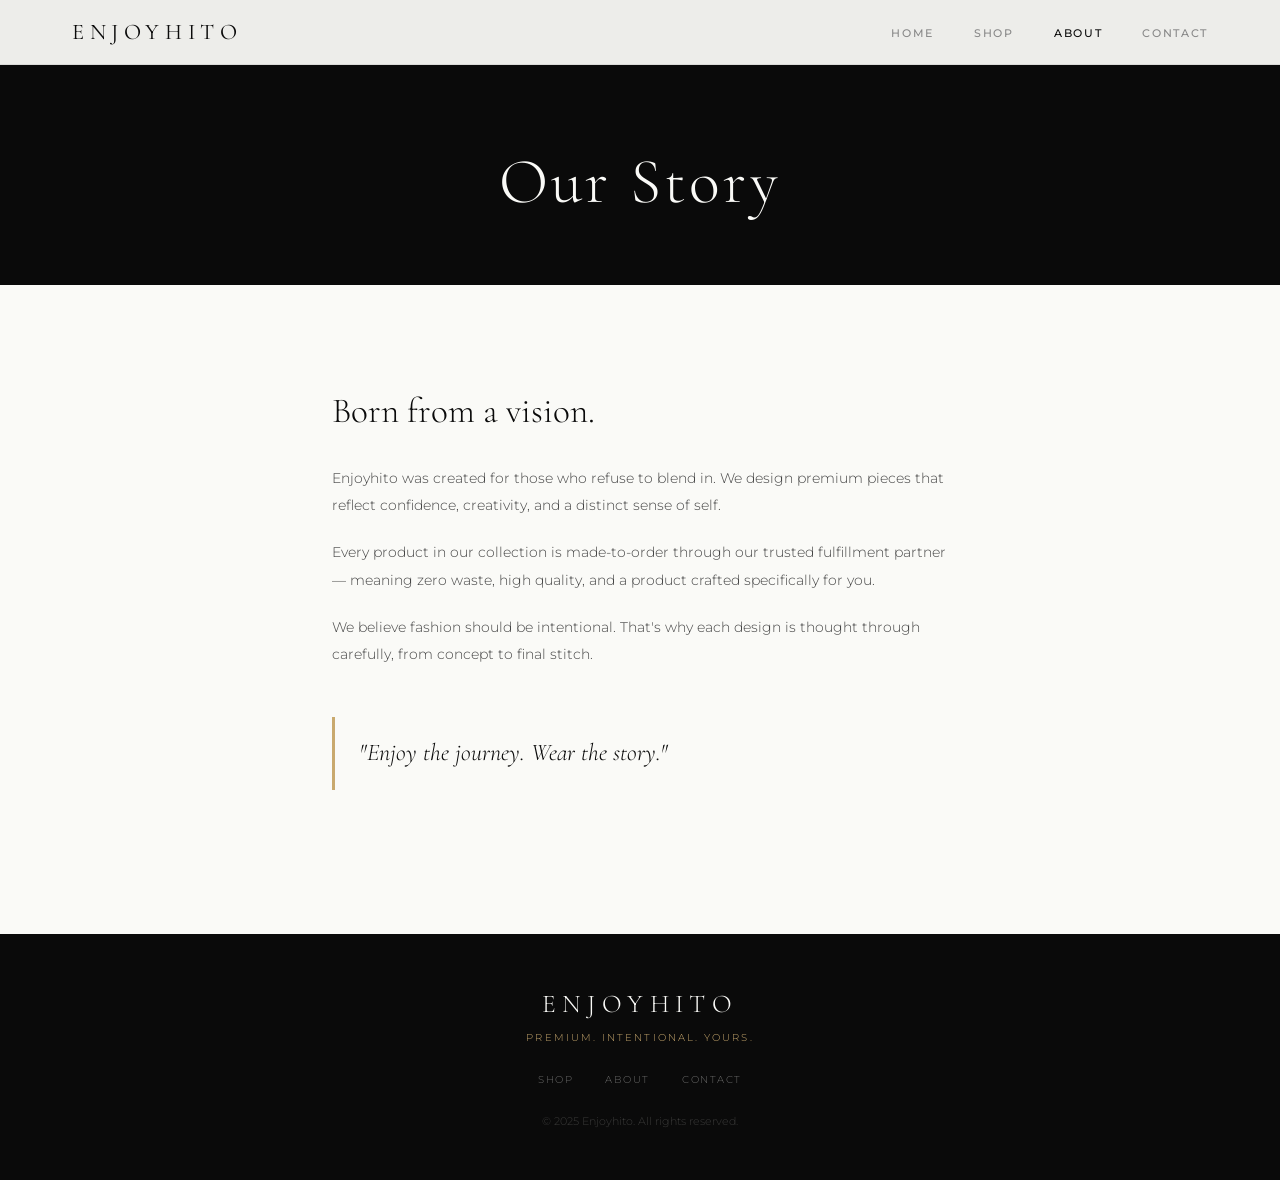
<file: about.html>
<!DOCTYPE html>
<html lang="en">
<head>
  <meta charset="UTF-8" />
  <meta name="viewport" content="width=device-width, initial-scale=1.0" />
  <title>About — ENJOYHITO</title>
  <link rel="preconnect" href="https://fonts.googleapis.com" />
  <link rel="preconnect" href="https://fonts.gstatic.com" crossorigin />
  <link href="https://fonts.googleapis.com/css2?family=Cormorant+Garamond:ital,wght@0,300;0,400;0,500;1,300;1,400&family=Montserrat:wght@300;400;500;600&display=swap" rel="stylesheet" />
  <link rel="stylesheet" href="css/style.css" />
</head>
<body>

  <nav class="nav">
    <div class="nav-inner">
      <a href="index.html" class="logo">ENJOYHITO</a>
      <ul class="nav-links">
        <li><a href="index.html">Home</a></li>
        <li><a href="shop.html">Shop</a></li>
        <li><a href="about.html" class="active">About</a></li>
        <li><a href="contact.html">Contact</a></li>
      </ul>
      <button class="nav-toggle" onclick="document.querySelector('.nav-links').classList.toggle('open')">☰</button>
    </div>
  </nav>

  <section class="page-header">
    <h1>Our Story</h1>
  </section>

  <section class="section">
    <div class="container container-narrow">
      <!--
        ✏️ EDIT THIS SECTION: Update the text below with your own story.
      -->
      <h2 class="about-heading">Born from a vision.</h2>
      <p class="about-text">
        Enjoyhito was created for those who refuse to blend in. We design premium pieces that reflect confidence, creativity, and a distinct sense of self.
      </p>
      <p class="about-text">
        Every product in our collection is made-to-order through our trusted fulfillment partner — meaning zero waste, high quality, and a product crafted specifically for you.
      </p>
      <p class="about-text">
        We believe fashion should be intentional. That's why each design is thought through carefully, from concept to final stitch.
      </p>

      <blockquote class="about-quote">
        "Enjoy the journey. Wear the story."
      </blockquote>
    </div>
  </section>

  <footer class="footer">
    <div class="container">
      <p class="footer-logo">ENJOYHITO</p>
      <p class="footer-tagline">Premium. Intentional. Yours.</p>
      <div class="footer-links">
        <a href="shop.html">Shop</a>
        <a href="about.html">About</a>
        <a href="contact.html">Contact</a>
      </div>
      <p class="footer-copy">&copy; 2025 Enjoyhito. All rights reserved.</p>
    </div>
  </footer>

</body>
</html>
</file>
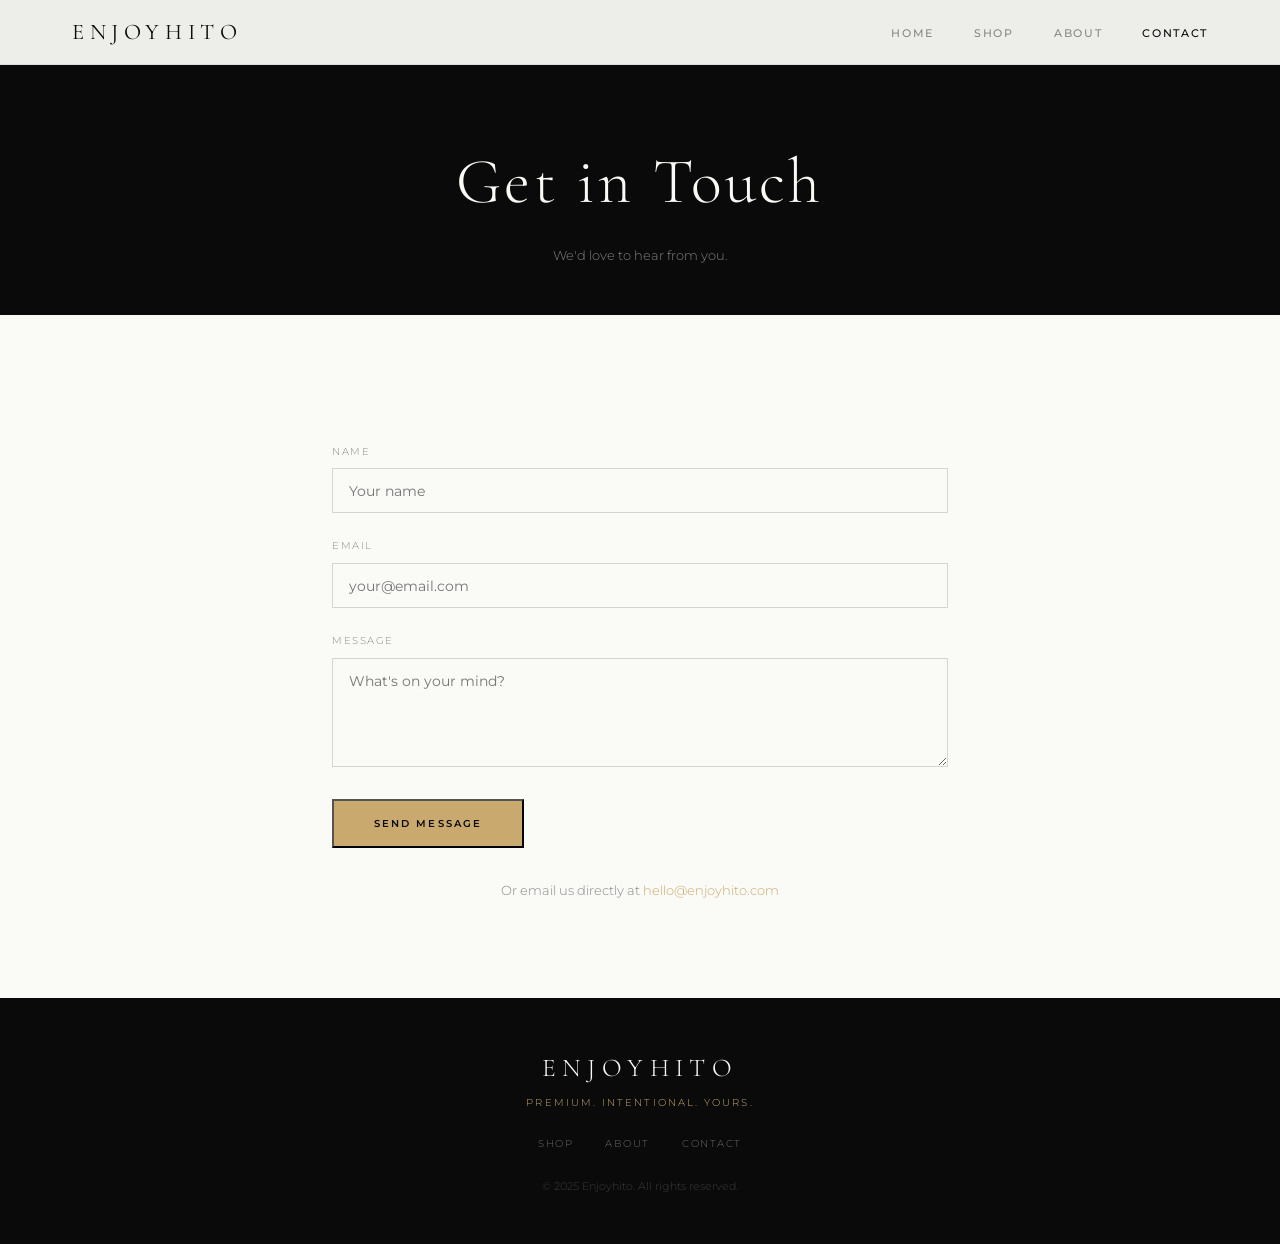
<file: contact.html>
<!DOCTYPE html>
<html lang="en">
<head>
  <meta charset="UTF-8" />
  <meta name="viewport" content="width=device-width, initial-scale=1.0" />
  <title>Contact — ENJOYHITO</title>
  <link rel="preconnect" href="https://fonts.googleapis.com" />
  <link rel="preconnect" href="https://fonts.gstatic.com" crossorigin />
  <link href="https://fonts.googleapis.com/css2?family=Cormorant+Garamond:ital,wght@0,300;0,400;0,500;1,300;1,400&family=Montserrat:wght@300;400;500;600&display=swap" rel="stylesheet" />
  <link rel="stylesheet" href="css/style.css" />
</head>
<body>

  <nav class="nav">
    <div class="nav-inner">
      <a href="index.html" class="logo">ENJOYHITO</a>
      <ul class="nav-links">
        <li><a href="index.html">Home</a></li>
        <li><a href="shop.html">Shop</a></li>
        <li><a href="about.html">About</a></li>
        <li><a href="contact.html" class="active">Contact</a></li>
      </ul>
      <button class="nav-toggle" onclick="document.querySelector('.nav-links').classList.toggle('open')">☰</button>
    </div>
  </nav>

  <section class="page-header">
    <h1>Get in Touch</h1>
    <p>We'd love to hear from you.</p>
  </section>

  <section class="section">
    <div class="container container-narrow">
      <!--
        ✏️ EDIT: Replace the action URL below with your Formspree URL.
        Sign up free at https://formspree.io to receive email from this form.
      -->
      <form class="contact-form" action="https://formspree.io/f/YOUR_FORM_ID" method="POST">
        <div class="form-group">
          <label for="name">Name</label>
          <input type="text" id="name" name="name" placeholder="Your name" required />
        </div>
        <div class="form-group">
          <label for="email">Email</label>
          <input type="email" id="email" name="email" placeholder="your@email.com" required />
        </div>
        <div class="form-group">
          <label for="message">Message</label>
          <textarea id="message" name="message" rows="5" placeholder="What's on your mind?" required></textarea>
        </div>
        <button type="submit" class="btn-primary">Send Message</button>
      </form>

      <!-- ✏️ EDIT: Update your email below -->
      <p class="contact-alt">Or email us directly at <a href="mailto:hello@enjoyhito.com">hello@enjoyhito.com</a></p>
    </div>
  </section>

  <footer class="footer">
    <div class="container">
      <p class="footer-logo">ENJOYHITO</p>
      <p class="footer-tagline">Premium. Intentional. Yours.</p>
      <div class="footer-links">
        <a href="shop.html">Shop</a>
        <a href="about.html">About</a>
        <a href="contact.html">Contact</a>
      </div>
      <p class="footer-copy">&copy; 2025 Enjoyhito. All rights reserved.</p>
    </div>
  </footer>

</body>
</html>
</file>
<file: css/style.css>
/* ============================================================
   ENJOYHITO — STYLESHEET
   ============================================================ */

:root {
  --black:   #0a0a0a;
  --white:   #fafaf7;
  --gold:    #c9a96e;
  --gold-lt: #e8d5b0;
  --gray:    #888;
  --gray-lt: #f2f0eb;
  --font-display: 'Cormorant Garamond', Georgia, serif;
  --font-body:    'Montserrat', sans-serif;
}

*, *::before, *::after { box-sizing: border-box; margin: 0; padding: 0; }
html { scroll-behavior: smooth; }
body {
  background: var(--white);
  color: var(--black);
  font-family: var(--font-body);
  font-weight: 300;
  line-height: 1.7;
}
img { display: block; width: 100%; height: 100%; object-fit: cover; }
a { color: inherit; text-decoration: none; }

/* ---- Nav ---- */
.nav {
  position: fixed; top: 0; left: 0; right: 0; z-index: 100;
  background: rgba(250,250,247,0.95);
  border-bottom: 1px solid rgba(0,0,0,0.08);
  backdrop-filter: blur(8px);
}
.nav-inner {
  max-width: 1200px; margin: 0 auto;
  padding: 0 2rem;
  height: 64px;
  display: flex; align-items: center; justify-content: space-between;
}
.logo {
  font-family: var(--font-display);
  font-size: 1.4rem; font-weight: 400;
  letter-spacing: 0.25em;
  color: var(--black);
}
.nav-links {
  display: flex; gap: 2.5rem; list-style: none;
}
.nav-links a {
  font-size: 0.7rem; font-weight: 500; letter-spacing: 0.15em;
  text-transform: uppercase; color: var(--gray);
  transition: color 0.2s;
}
.nav-links a:hover, .nav-links a.active { color: var(--black); }
.nav-toggle { display: none; background: none; border: none; font-size: 1.4rem; cursor: pointer; }

/* ---- Hero ---- */
.hero {
  position: relative; min-height: 100vh;
  display: flex; align-items: center; justify-content: center;
  overflow: hidden; padding-top: 64px;
}
.hero-bg {
  position: absolute; inset: 0;
  background: linear-gradient(135deg, #0a0a0a 0%, #1a1612 60%, #2a1f0e 100%);
}
.hero-bg::after {
  content: '';
  position: absolute; inset: 0;
  background: url("data:image/svg+xml,%3Csvg width='60' height='60' viewBox='0 0 60 60' xmlns='http://www.w3.org/2000/svg'%3E%3Cg fill='none' fill-rule='evenodd'%3E%3Cg fill='%23c9a96e' fill-opacity='0.04'%3E%3Cpath d='M36 34v-4h-2v4h-4v2h4v4h2v-4h4v-2h-4zm0-30V0h-2v4h-4v2h4v4h2V6h4V4h-4zM6 34v-4H4v4H0v2h4v4h2v-4h4v-2H6zM6 4V0H4v4H0v2h4v4h2V6h4V4H6z'/%3E%3C/g%3E%3C/g%3E%3C/svg%3E");
}
.hero-content {
  position: relative; z-index: 1;
  text-align: center; padding: 2rem;
  animation: fadeUp 1s ease both;
}
.hero-eyebrow {
  font-size: 0.65rem; letter-spacing: 0.3em; text-transform: uppercase;
  color: var(--gold); margin-bottom: 1.5rem;
}
.hero-title {
  font-family: var(--font-display);
  font-size: clamp(3.5rem, 8vw, 7rem);
  font-weight: 300; line-height: 1.05;
  color: var(--white); margin-bottom: 1.5rem;
}
.hero-title em { color: var(--gold); font-style: italic; }
.hero-sub {
  font-size: 0.85rem; letter-spacing: 0.05em; color: rgba(250,250,247,0.6);
  max-width: 420px; margin: 0 auto 2.5rem;
}

/* ---- Buttons ---- */
.btn-primary {
  display: inline-block;
  background: var(--gold); color: var(--black);
  font-family: var(--font-body); font-size: 0.65rem;
  font-weight: 600; letter-spacing: 0.2em; text-transform: uppercase;
  padding: 1rem 2.5rem;
  transition: background 0.2s, transform 0.15s;
}
.btn-primary:hover { background: var(--gold-lt); transform: translateY(-1px); }
.btn-primary.btn-sm { padding: 0.6rem 1.5rem; font-size: 0.6rem; }

.btn-ghost {
  display: inline-block;
  border: 1px solid rgba(250,250,247,0.4); color: var(--white);
  font-family: var(--font-body); font-size: 0.65rem;
  font-weight: 500; letter-spacing: 0.2em; text-transform: uppercase;
  padding: 0.85rem 2rem;
  transition: border-color 0.2s, background 0.2s;
}
.btn-ghost:hover { border-color: var(--white); background: rgba(255,255,255,0.05); }

/* ---- Sections ---- */
.section { padding: 6rem 0; }
.section-light { background: var(--gray-lt); }
.container { max-width: 1200px; margin: 0 auto; padding: 0 2rem; }
.container-narrow { max-width: 680px; margin: 0 auto; padding: 0 2rem; }
.section-title {
  font-family: var(--font-display);
  font-size: clamp(2rem, 4vw, 3rem);
  font-weight: 300; margin-bottom: 0.5rem;
}
.section-sub {
  font-size: 0.8rem; color: var(--gray); letter-spacing: 0.05em;
  margin-bottom: 3rem;
}

/* ---- Product Grid ---- */
.product-grid {
  display: grid;
  grid-template-columns: repeat(auto-fill, minmax(280px, 1fr));
  gap: 2rem;
}
.product-card {
  background: var(--white);
  border: 1px solid rgba(0,0,0,0.07);
  transition: box-shadow 0.3s, transform 0.3s;
}
.product-card:hover { box-shadow: 0 8px 40px rgba(0,0,0,0.1); transform: translateY(-3px); }
.product-img-wrap {
  aspect-ratio: 1 / 1;
  background: var(--gray-lt);
  overflow: hidden;
}
.product-img-wrap img { transition: transform 0.5s; }
.product-card:hover .product-img-wrap img { transform: scale(1.04); }
.product-info { padding: 1.25rem; }
.product-cat {
  font-size: 0.6rem; letter-spacing: 0.2em; text-transform: uppercase;
  color: var(--gold); margin-bottom: 0.35rem;
}
.product-name {
  font-family: var(--font-display); font-size: 1.2rem; font-weight: 400;
  margin-bottom: 0.4rem;
}
.product-price {
  font-size: 0.85rem; color: var(--gray);
  margin-bottom: 1rem;
}

/* ---- Brand section ---- */
.brand-section {
  background: var(--black);
  padding: 7rem 2rem;
  text-align: center;
}
.brand-inner { max-width: 600px; margin: 0 auto; }
.brand-quote {
  font-family: var(--font-display);
  font-size: clamp(1.8rem, 3.5vw, 2.8rem);
  font-weight: 300; font-style: italic;
  color: var(--white); line-height: 1.3;
  margin-bottom: 2.5rem;
}

/* ---- Steps ---- */
.steps-grid {
  display: grid;
  grid-template-columns: repeat(auto-fit, minmax(220px, 1fr));
  gap: 2.5rem;
  margin-top: 3rem;
}
.step { border-left: 2px solid var(--gold); padding-left: 1.5rem; }
.step-num {
  font-family: var(--font-display);
  font-size: 2.5rem; color: var(--gold-lt);
  line-height: 1; display: block; margin-bottom: 0.5rem;
}
.step h3 {
  font-family: var(--font-display); font-size: 1.2rem; font-weight: 400;
  margin-bottom: 0.5rem;
}
.step p { font-size: 0.8rem; color: var(--gray); }

/* ---- Page Header ---- */
.page-header {
  padding: 8rem 2rem 3rem;
  text-align: center;
  background: var(--black);
}
.page-header h1 {
  font-family: var(--font-display);
  font-size: clamp(2.5rem, 5vw, 4rem);
  font-weight: 300; color: var(--white); letter-spacing: 0.05em;
}
.page-header p { color: rgba(250,250,247,0.5); font-size: 0.8rem; margin-top: 0.5rem; }

/* ---- Filter bar ---- */
.filter-bar {
  border-bottom: 1px solid rgba(0,0,0,0.07);
  padding: 1rem 0;
}
.filter-bar .container { display: flex; gap: 1rem; }
.filter-btn {
  background: none; border: 1px solid transparent;
  font-family: var(--font-body); font-size: 0.65rem;
  font-weight: 500; letter-spacing: 0.15em; text-transform: uppercase;
  padding: 0.5rem 1.25rem; cursor: pointer;
  color: var(--gray); transition: all 0.2s;
}
.filter-btn:hover { color: var(--black); border-color: rgba(0,0,0,0.15); }
.filter-btn.active { color: var(--black); border-color: var(--gold); background: rgba(201,169,110,0.06); }

/* ---- About ---- */
.about-heading {
  font-family: var(--font-display);
  font-size: 2.2rem; font-weight: 300;
  margin-bottom: 1.5rem;
}
.about-text {
  font-size: 0.9rem; color: #444;
  margin-bottom: 1.25rem; line-height: 1.9;
}
.about-quote {
  border-left: 3px solid var(--gold);
  padding: 1rem 1.5rem;
  font-family: var(--font-display);
  font-size: 1.5rem; font-style: italic;
  color: var(--black); margin: 3rem 0;
}

/* ---- Contact ---- */
.contact-form { margin-top: 2rem; }
.form-group { margin-bottom: 1.5rem; }
.form-group label {
  display: block; font-size: 0.65rem; letter-spacing: 0.15em;
  text-transform: uppercase; color: var(--gray);
  margin-bottom: 0.5rem;
}
.form-group input, .form-group textarea {
  width: 100%;
  border: 1px solid rgba(0,0,0,0.15);
  padding: 0.85rem 1rem;
  font-family: var(--font-body); font-size: 0.85rem;
  background: var(--white); color: var(--black);
  transition: border-color 0.2s;
  outline: none;
}
.form-group input:focus, .form-group textarea:focus { border-color: var(--gold); }
.form-group textarea { resize: vertical; }
.contact-alt {
  margin-top: 2rem; font-size: 0.8rem; color: var(--gray); text-align: center;
}
.contact-alt a { color: var(--gold); }

/* ---- Footer ---- */
.footer {
  background: var(--black);
  padding: 3rem 2rem;
  text-align: center;
}
.footer-logo {
  font-family: var(--font-display);
  font-size: 1.6rem; letter-spacing: 0.25em;
  color: var(--white); margin-bottom: 0.25rem;
}
.footer-tagline {
  font-size: 0.65rem; letter-spacing: 0.2em;
  text-transform: uppercase; color: var(--gold);
  margin-bottom: 1.5rem;
}
.footer-links {
  display: flex; gap: 2rem; justify-content: center;
  margin-bottom: 1.5rem;
}
.footer-links a {
  font-size: 0.65rem; letter-spacing: 0.15em;
  text-transform: uppercase; color: rgba(250,250,247,0.4);
  transition: color 0.2s;
}
.footer-links a:hover { color: var(--white); }
.footer-copy { font-size: 0.7rem; color: rgba(250,250,247,0.2); }

/* ---- Stores Section ---- */
.stores-section { background: var(--black); padding: 6rem 0; }
.stores-grid {
  display: grid;
  grid-template-columns: repeat(auto-fit, minmax(280px, 1fr));
  gap: 1.5rem;
  margin-top: 3rem;
}
.store-card {
  border: 1px solid rgba(201,169,110,0.15);
  transition: border-color 0.3s, transform 0.3s;
}
.store-card:hover { border-color: rgba(201,169,110,0.5); transform: translateY(-4px); }
.store-card-inner { padding: 2.5rem 2rem; }
.store-coming-soon { opacity: 0.6; }
.store-coming-soon:hover { transform: none; border-color: rgba(201,169,110,0.15); }
.store-number {
  font-family: var(--font-display);
  font-size: 3.5rem; font-weight: 300;
  color: rgba(201,169,110,0.15);
  line-height: 1; margin-bottom: 0.5rem;
}
.store-name {
  font-family: var(--font-display);
  font-size: 1.8rem; font-weight: 400;
  color: var(--white);
  letter-spacing: 0.05em;
  margin-bottom: 0.25rem;
}
.store-theme {
  font-size: 0.6rem; letter-spacing: 0.25em;
  text-transform: uppercase; color: var(--gold);
  margin-bottom: 1rem;
}
.store-desc {
  font-size: 0.82rem; color: rgba(250,250,247,0.45);
  line-height: 1.8; margin-bottom: 1.75rem;
}
.store-btn-live {
  display: inline-block;
  font-size: 0.65rem; font-weight: 500;
  letter-spacing: 0.18em; text-transform: uppercase;
  color: var(--black);
  background: var(--gold);
  padding: 0.7rem 1.75rem;
  text-decoration: none;
  transition: background 0.2s;
}
.store-btn-live:hover { background: var(--gold-lt); }
.store-btn-soon {
  display: inline-block;
  font-size: 0.65rem; font-weight: 500;
  letter-spacing: 0.18em; text-transform: uppercase;
  color: rgba(250,250,247,0.3);
  border: 1px solid rgba(250,250,247,0.1);
  padding: 0.7rem 1.75rem;
}

/* ---- Animations ---- */
@keyframes fadeUp {
  from { opacity: 0; transform: translateY(24px); }
  to   { opacity: 1; transform: translateY(0); }
}

/* ---- Mobile ---- */
@media (max-width: 640px) {
  .nav-links { display: none; flex-direction: column; position: absolute;
    top: 64px; left: 0; right: 0; background: var(--white);
    padding: 1rem 2rem 2rem; border-bottom: 1px solid rgba(0,0,0,0.08);
    gap: 1.25rem; }
  .nav-links.open { display: flex; }
  .nav-toggle { display: block; }
  .product-grid { grid-template-columns: 1fr; }
  .filter-bar .container { flex-wrap: wrap; }
  .stores-grid { grid-template-columns: 1fr; }
}
</file>
